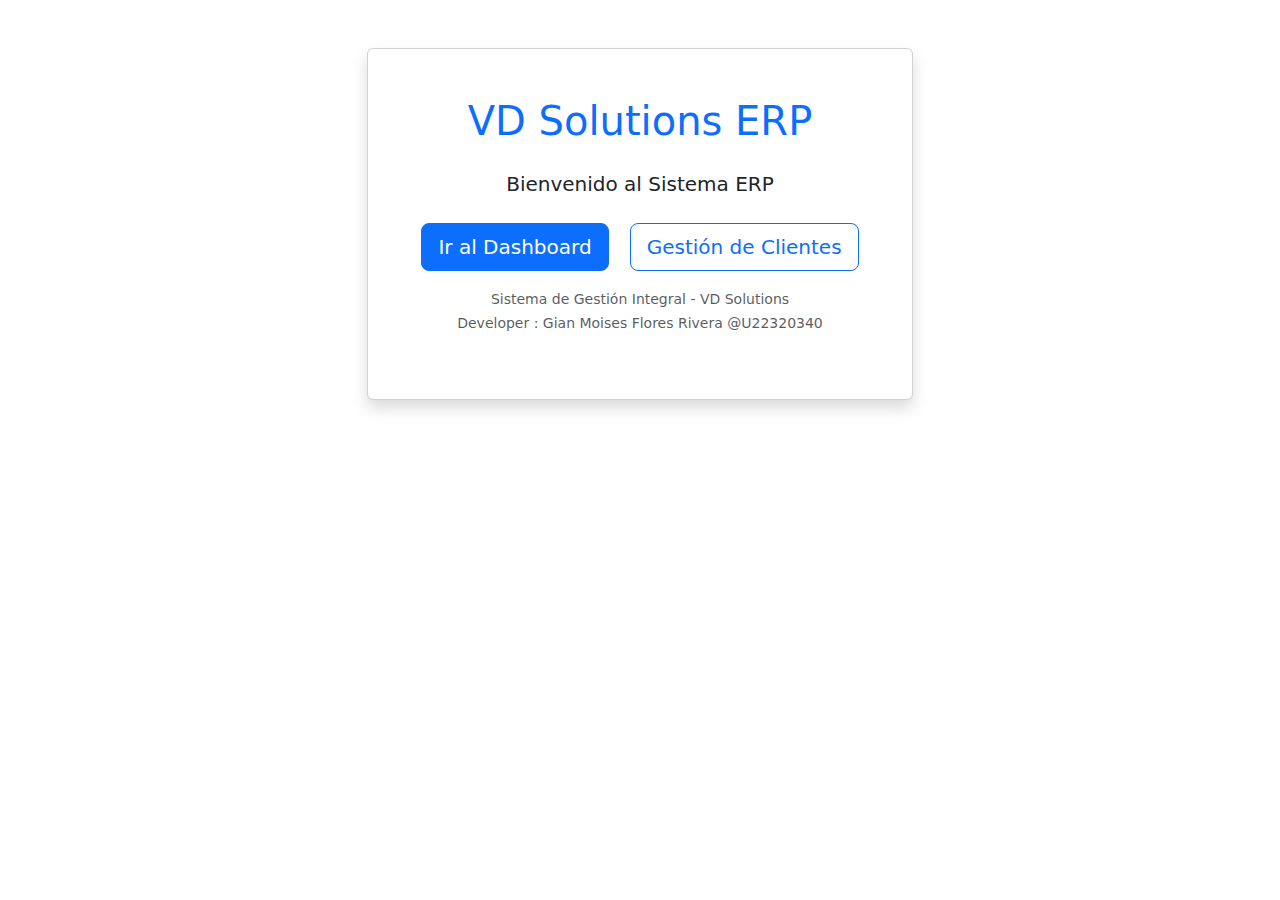
<file: src/main/resources/templates/index.html>
<!DOCTYPE html>
<html xmlns:th="http://www.thymeleaf.org">
<head>
    <meta charset="UTF-8">
    <title>VD Solutions ERP</title>
    <link href="https://cdn.jsdelivr.net/npm/bootstrap@5.1.3/dist/css/bootstrap.min.css" rel="stylesheet">
</head>
<body>
    <div class="container mt-5">
        <div class="row">
            <div class="col-md-6 offset-md-3 text-center">
                <div class="card shadow">
                    <div class="card-body p-5">
                        <h1 class="card-title text-primary mb-4">
                            <i class="fas fa-shield-alt"></i> VD Solutions ERP
                        </h1>
                        <p class="card-text fs-5" th:text="${mensaje}">Bienvenido al Sistema ERP</p>
                        <div class="mt-4">
                            <a th:href="@{/dashboard}" class="btn btn-primary btn-lg me-3">
                                <i class="fas fa-tachometer-alt"></i> Ir al Dashboard
                            </a>
                            <a th:href="@{/clientes}" class="btn btn-outline-primary btn-lg">
                                <i class="fas fa-users"></i> Gestión de Clientes
                            </a>
                        </div>
                        <div class="mt-3">
                            <small class="text-muted">
                                Sistema de Gestión Integral - VD Solutions
                                <p>Developer : Gian Moises Flores Rivera @U22320340
                            </small>
                        </div>
                    </div>
                </div>
            </div>
        </div>
    </div>
</body>
</html>
</file>
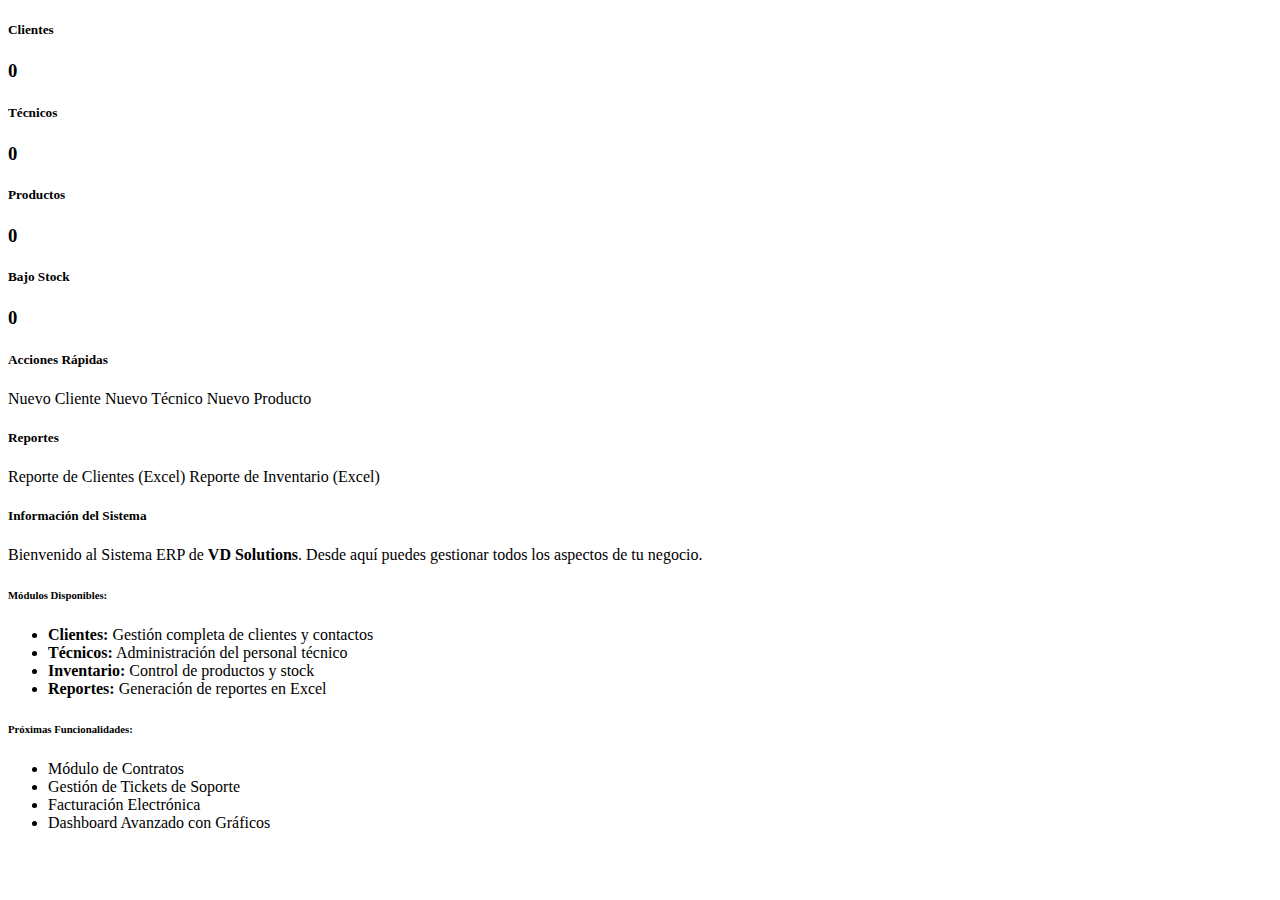
<file: src/main/resources/templates/dashboard.html>
<!DOCTYPE html>
<html xmlns:th="http://www.thymeleaf.org"
      layout:decorate="~{fragments/layout}">
<head>
    <title>Dashboard - VD Solutions ERP</title>
</head>
<body>
    <div layout:fragment="content">
        <!-- Estadísticas Rápidas -->
        <div class="row mb-4">
            <div class="col-md-3">
                <div class="card text-white bg-primary">
                    <div class="card-body">
                        <div class="d-flex justify-content-between">
                            <div>
                                <h5><i class="fas fa-users"></i> Clientes</h5>
                                <h3 th:text="${totalClientes}">0</h3>
                            </div>
                            <div class="align-self-center">
                                <i class="fas fa-users fa-2x opacity-50"></i>
                            </div>
                        </div>
                    </div>
                </div>
            </div>
            <div class="col-md-3">
                <div class="card text-white bg-success">
                    <div class="card-body">
                        <div class="d-flex justify-content-between">
                            <div>
                                <h5><i class="fas fa-tools"></i> Técnicos</h5>
                                <h3 th:text="${totalTecnicos}">0</h3>
                            </div>
                            <div class="align-self-center">
                                <i class="fas fa-tools fa-2x opacity-50"></i>
                            </div>
                        </div>
                    </div>
                </div>
            </div>
            <div class="col-md-3">
                <div class="card text-white bg-warning">
                    <div class="card-body">
                        <div class="d-flex justify-content-between">
                            <div>
                                <h5><i class="fas fa-boxes"></i> Productos</h5>
                                <h3 th:text="${totalProductos}">0</h3>
                            </div>
                            <div class="align-self-center">
                                <i class="fas fa-boxes fa-2x opacity-50"></i>
                            </div>
                        </div>
                    </div>
                </div>
            </div>
            <div class="col-md-3">
                <div class="card text-white bg-info">
                    <div class="card-body">
                        <div class="d-flex justify-content-between">
                            <div>
                                <h5><i class="fas fa-exclamation-triangle"></i> Bajo Stock</h5>
                                <h3 th:text="${productosBajoStock}">0</h3>
                            </div>
                            <div class="align-self-center">
                                <i class="fas fa-exclamation-triangle fa-2x opacity-50"></i>
                            </div>
                        </div>
                    </div>
                </div>
            </div>
        </div>

        <div class="row">
            <!-- Acciones Rápidas -->
            <div class="col-md-6">
                <div class="card">
                    <div class="card-header">
                        <h5><i class="fas fa-bolt me-2"></i>Acciones Rápidas</h5>
                    </div>
                    <div class="card-body">
                        <div class="d-grid gap-2">
                            <a th:href="@{/clientes/nuevo}" class="btn btn-outline-primary btn-lg">
                                <i class="fas fa-plus me-2"></i>Nuevo Cliente
                            </a>
                            <a th:href="@{/tecnicos/nuevo}" class="btn btn-outline-success btn-lg">
                                <i class="fas fa-plus me-2"></i>Nuevo Técnico
                            </a>
                            <a th:href="@{/productos/nuevo}" class="btn btn-outline-warning btn-lg">
                                <i class="fas fa-plus me-2"></i>Nuevo Producto
                            </a>
                        </div>
                    </div>
                </div>
            </div>

            <!-- Reportes -->
            <div class="col-md-6">
                <div class="card">
                    <div class="card-header">
                        <h5><i class="fas fa-chart-bar me-2"></i>Reportes</h5>
                    </div>
                    <div class="card-body">
                        <div class="d-grid gap-2">
                            <a th:href="@{/reportes/clientes/excel}" class="btn btn-outline-info">
                                <i class="fas fa-file-excel me-2"></i>Reporte de Clientes (Excel)
                            </a>
                            <a th:href="@{/reportes/inventario/excel}" class="btn btn-outline-info">
                                <i class="fas fa-file-excel me-2"></i>Reporte de Inventario (Excel)
                            </a>
                        </div>
                    </div>
                </div>
            </div>
        </div>

        <!-- Información del Sistema -->
        <div class="row mt-4">
            <div class="col-12">
                <div class="card">
                    <div class="card-header">
                        <h5><i class="fas fa-info-circle me-2"></i>Información del Sistema</h5>
                    </div>
                    <div class="card-body">
                        <p>Bienvenido al Sistema ERP de <strong>VD Solutions</strong>. Desde aquí puedes gestionar todos los aspectos de tu negocio.</p>
                        <div class="row">
                            <div class="col-md-6">
                                <h6>Módulos Disponibles:</h6>
                                <ul>
                                    <li><strong>Clientes:</strong> Gestión completa de clientes y contactos</li>
                                    <li><strong>Técnicos:</strong> Administración del personal técnico</li>
                                    <li><strong>Inventario:</strong> Control de productos y stock</li>
                                    <li><strong>Reportes:</strong> Generación de reportes en Excel</li>
                                </ul>
                            </div>
                            <div class="col-md-6">
                                <h6>Próximas Funcionalidades:</h6>
                                <ul>
                                    <li>Módulo de Contratos</li>
                                    <li>Gestión de Tickets de Soporte</li>
                                    <li>Facturación Electrónica</li>
                                    <li>Dashboard Avanzado con Gráficos</li>
                                </ul>
                            </div>
                        </div>
                    </div>
                </div>
            </div>
        </div>
    </div>
</body>
</html>
</file>
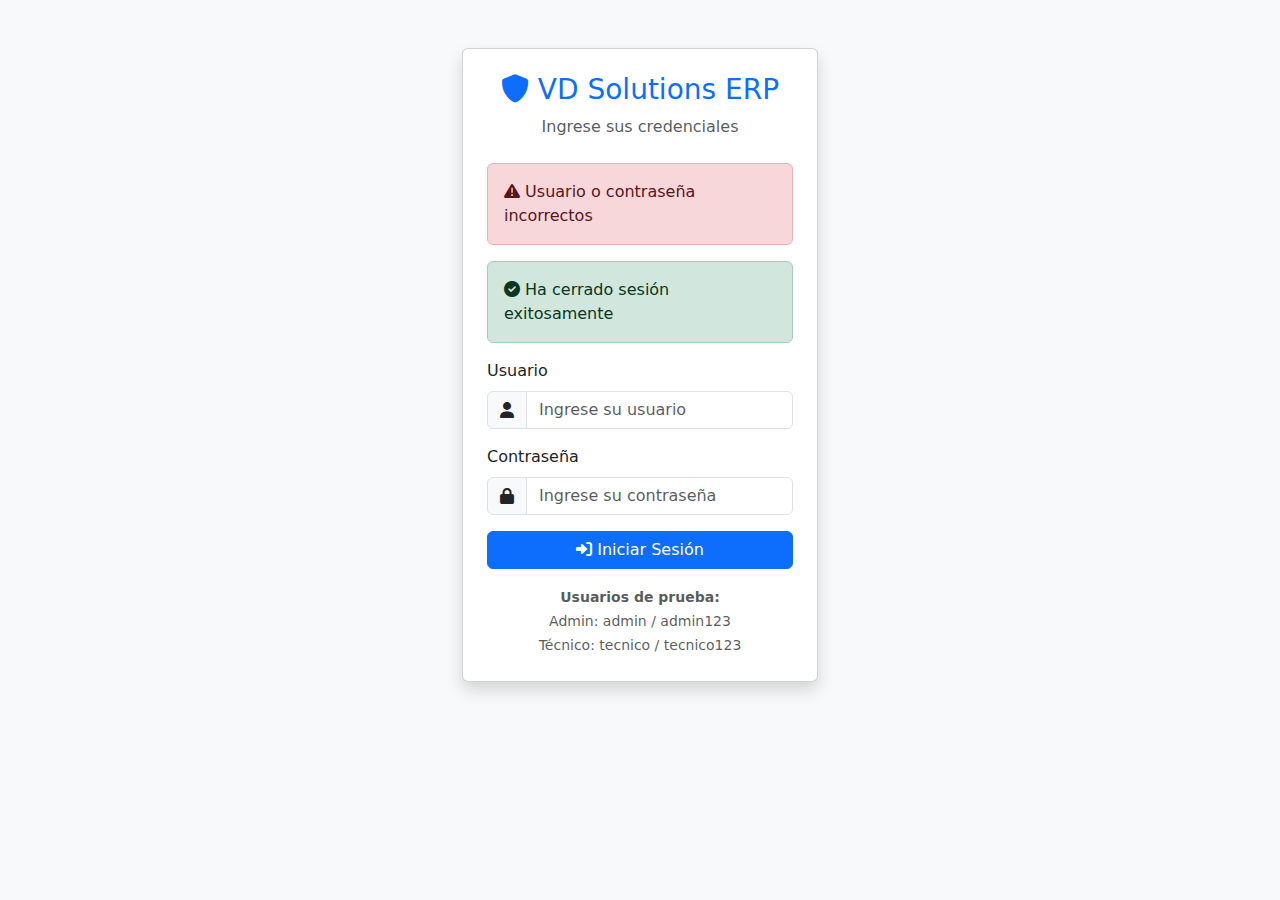
<file: src/main/resources/templates/auth/login.html>
<!DOCTYPE html>
<html xmlns:th="http://www.thymeleaf.org">
<head>
    <meta charset="UTF-8">
    <title>Login - VD Solutions ERP</title>
    <link href="https://cdn.jsdelivr.net/npm/bootstrap@5.1.3/dist/css/bootstrap.min.css" rel="stylesheet">
    <link rel="stylesheet" href="https://cdnjs.cloudflare.com/ajax/libs/font-awesome/6.0.0/css/all.min.css">
</head>
<body class="bg-light">
    <div class="container">
        <div class="row justify-content-center mt-5">
            <div class="col-md-6 col-lg-4">
                <div class="card shadow">
                    <div class="card-body p-4">
                        <div class="text-center mb-4">
                            <h3 class="text-primary">
                                <i class="fas fa-shield-alt"></i> VD Solutions ERP
                            </h3>
                            <p class="text-muted">Ingrese sus credenciales</p>
                        </div>

                        <form th:action="@{/login}" method="post">
                            <div th:if="${param.error}" class="alert alert-danger">
                                <i class="fas fa-exclamation-triangle"></i>
                                Usuario o contraseña incorrectos
                            </div>
                            <div th:if="${param.logout}" class="alert alert-success">
                                <i class="fas fa-check-circle"></i>
                                Ha cerrado sesión exitosamente
                            </div>

                            <div class="mb-3">
                                <label for="username" class="form-label">Usuario</label>
                                <div class="input-group">
                                    <span class="input-group-text">
                                        <i class="fas fa-user"></i>
                                    </span>
                                    <input type="text" class="form-control" id="username" name="username" 
                                           placeholder="Ingrese su usuario" required>
                                </div>
                            </div>

                            <div class="mb-3">
                                <label for="password" class="form-label">Contraseña</label>
                                <div class="input-group">
                                    <span class="input-group-text">
                                        <i class="fas fa-lock"></i>
                                    </span>
                                    <input type="password" class="form-control" id="password" name="password" 
                                           placeholder="Ingrese su contraseña" required>
                                </div>
                            </div>

                            <button type="submit" class="btn btn-primary w-100">
                                <i class="fas fa-sign-in-alt"></i> Iniciar Sesión
                            </button>
                        </form>

                        <div class="mt-3 text-center">
                            <small class="text-muted">
                                <strong>Usuarios de prueba:</strong><br>
                                Admin: admin / admin123<br>
                                Técnico: tecnico / tecnico123
                            </small>
                        </div>
                    </div>
                </div>
            </div>
        </div>
    </div>
</body>
</html>
</file>
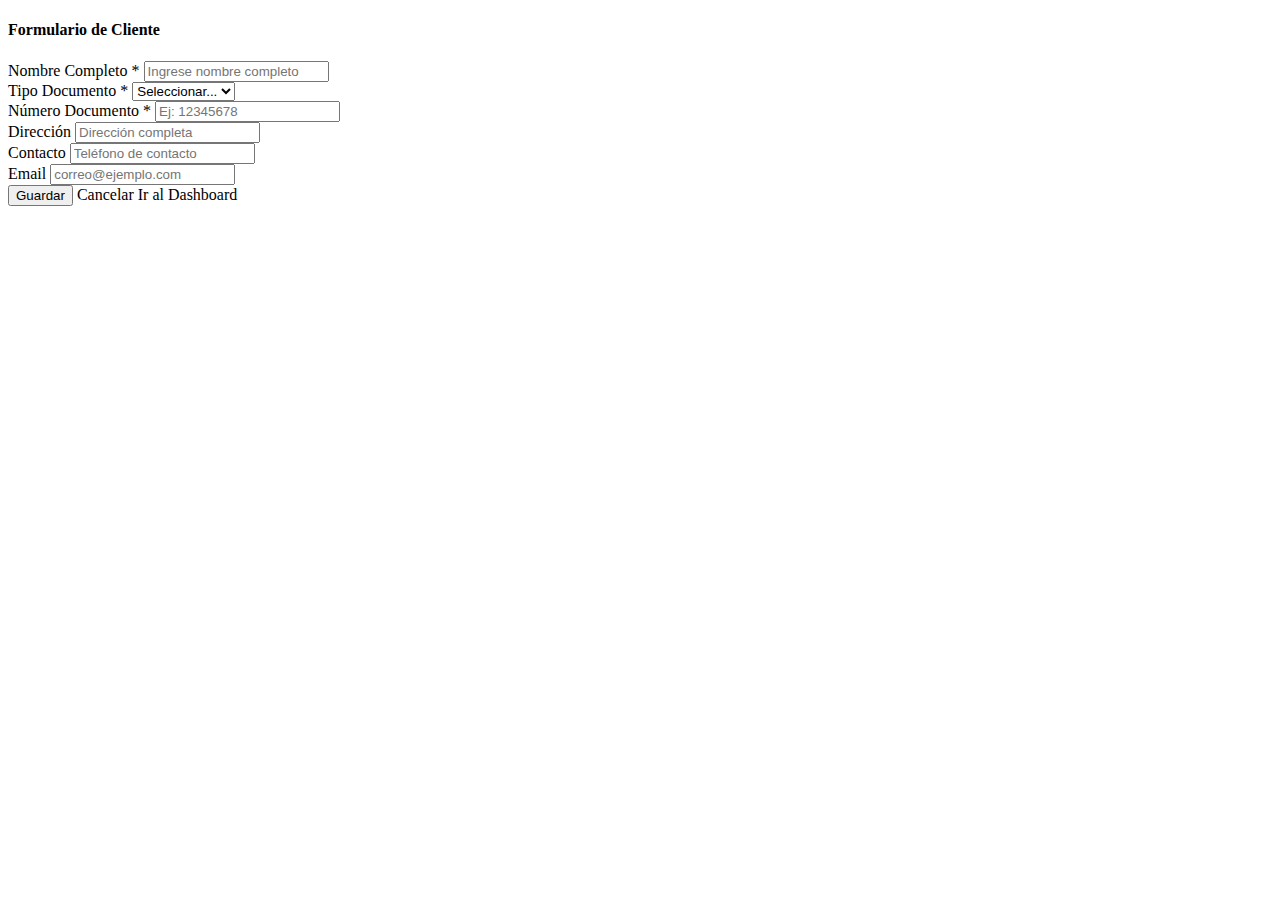
<file: src/main/resources/templates/clientes/formulario.html>
<!DOCTYPE html>
<html xmlns:th="http://www.thymeleaf.org"
      xmlns:sec="http://www.thymeleaf.org/thymeleaf-extras-springsecurity6"
      layout:decorate="~{fragments/layout}">
<head>
    <title th:text="${titulo} + ' - VD Solutions ERP'">Cliente - VD Solutions ERP</title>
</head>
<body>
    <div layout:fragment="content">
        <div class="card">
            <div class="card-header" th:classappend="${cliente.idCliente != null} ? 'bg-warning' : 'bg-primary'">
                <h4 class="mb-0 text-white">
                    <i class="fas" th:classappend="${cliente.idCliente != null} ? 'fa-edit' : 'fa-plus'"></i>
                    <span th:text="${titulo}">Formulario de Cliente</span>
                </h4>
            </div>
            <div class="card-body">
                <form th:action="@{/clientes/guardar}" th:object="${cliente}" method="post">
                    <input type="hidden" th:field="*{idCliente}">
                    
                    <div class="row mb-3">
                        <div class="col-md-6">
                            <label for="nombre" class="form-label">Nombre Completo *</label>
                            <input type="text" th:field="*{nombre}" class="form-control" 
                                   id="nombre" required placeholder="Ingrese nombre completo">
                        </div>
                        <div class="col-md-3">
                            <label for="tipoDocumento" class="form-label">Tipo Documento *</label>
                            <select th:field="*{tipoDocumento}" class="form-select" id="tipoDocumento" required>
                                <option value="">Seleccionar...</option>
                                <option th:each="tipo : ${tiposDocumento}" 
                                        th:value="${tipo}" 
                                        th:text="${tipo}">
                                </option>
                            </select>
                        </div>
                        <div class="col-md-3">
                            <label for="numeroDocumento" class="form-label">Número Documento *</label>
                            <input type="text" th:field="*{numeroDocumento}" class="form-control" 
                                   id="numeroDocumento" required placeholder="Ej: 12345678">
                        </div>
                    </div>
                    
                    <div class="row mb-3">
                        <div class="col-md-6">
                            <label for="direccion" class="form-label">Dirección</label>
                            <input type="text" th:field="*{direccion}" class="form-control" 
                                   id="direccion" placeholder="Dirección completa">
                        </div>
                        <div class="col-md-3">
                            <label for="contacto" class="form-label">Contacto</label>
                            <input type="text" th:field="*{contacto}" class="form-control" 
                                   id="contacto" placeholder="Teléfono de contacto">
                        </div>
                        <div class="col-md-3">
                            <label for="email" class="form-label">Email</label>
                            <input type="email" th:field="*{email}" class="form-control" 
                                   id="email" placeholder="correo@ejemplo.com">
                        </div>
                    </div>
                    
                    <div class="row">
                        <div class="col-12">
                            <div class="d-flex gap-2">
                                <button type="submit" class="btn btn-success">
                                    <i class="fas fa-save me-2"></i> 
                                    <span th:text="${cliente.idCliente != null} ? 'Actualizar' : 'Guardar'">Guardar</span>
                                </button>
                                <a th:href="@{/clientes}" class="btn btn-secondary">
                                    <i class="fas fa-times me-2"></i> Cancelar
                                </a>
                                <a th:href="@{/dashboard}" class="btn btn-outline-primary ms-auto">
                                    <i class="fas fa-home me-2"></i> Ir al Dashboard
                                </a>
                            </div>
                        </div>
                    </div>
                </form>
            </div>
        </div>
    </div>
</body>
</html>
</file>
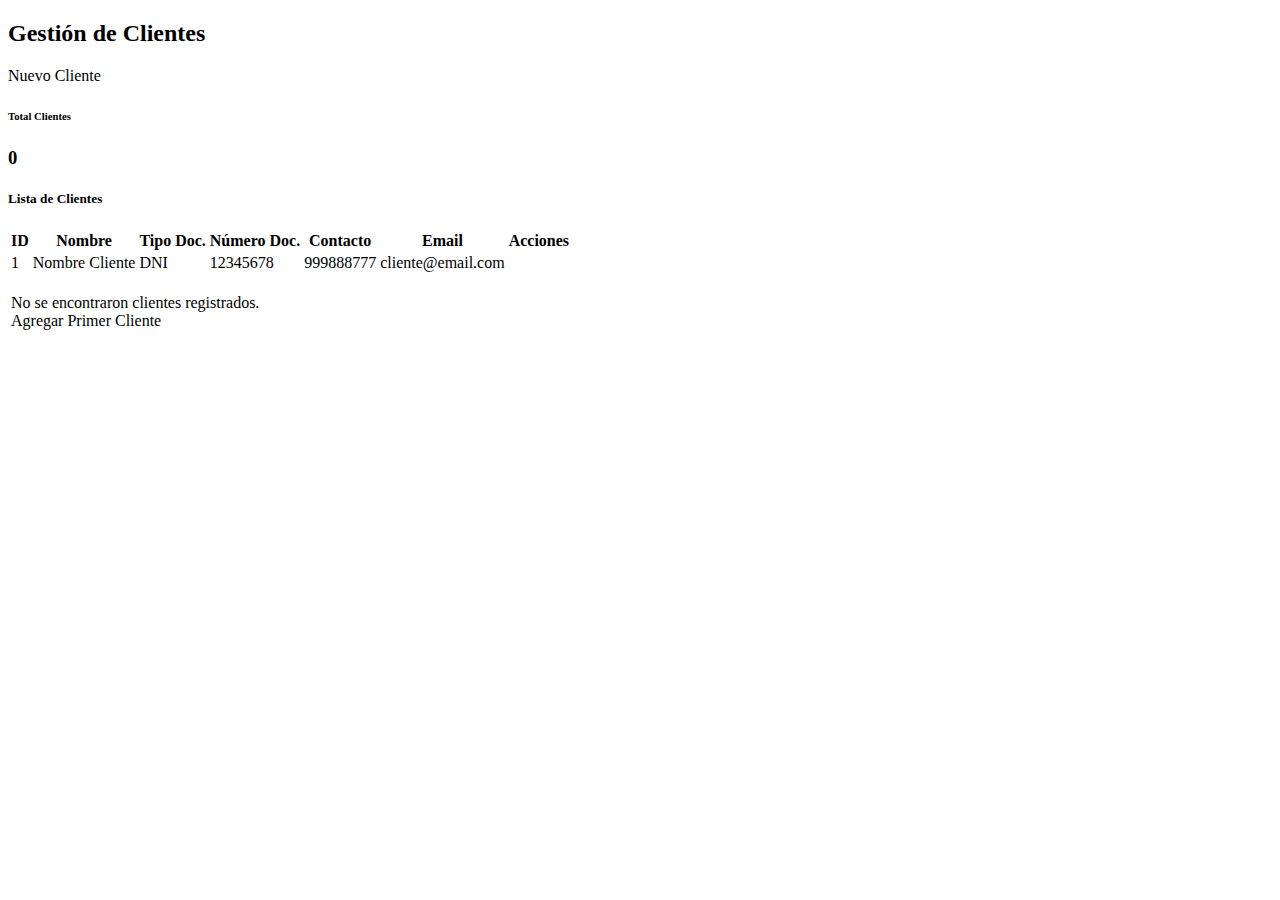
<file: src/main/resources/templates/clientes/lista.html>
<!DOCTYPE html>
<html xmlns:th="http://www.thymeleaf.org"
      xmlns:sec="http://www.thymeleaf.org/thymeleaf-extras-springsecurity6"
      layout:decorate="~{fragments/layout}">
<head>
    <title>Clientes - VD Solutions ERP</title>
    <link rel="stylesheet" th:href="@{/css/style.css}">
<script th:src="@{/js/app.js}"></script>
</head>
<body>
    <div layout:fragment="content">
        <div class="d-flex justify-content-between align-items-center mb-4">
            <h2 class="mb-0"><i class="fas fa-users me-2"></i>Gestión de Clientes</h2>
            <a th:href="@{/clientes/nuevo}" class="btn btn-primary">
                <i class="fas fa-plus me-2"></i> Nuevo Cliente
            </a>
        </div>

        <!-- Estadísticas -->
        <div class="row mb-4">
            <div class="col-md-3">
                <div class="card bg-primary text-white">
                    <div class="card-body text-center">
                        <h6 class="card-title">Total Clientes</h6>
                        <h3 th:text="${#lists.size(clientes)}" class="mb-0">0</h3>
                    </div>
                </div>
            </div>
        </div>

        <!-- Tabla de Clientes -->
        <div class="card">
            <div class="card-header">
                <h5 class="mb-0"><i class="fas fa-list me-2"></i>Lista de Clientes</h5>
            </div>
            <div class="card-body">
                <div class="table-responsive">
                    <table class="table table-striped table-hover">
                        <thead>
                            <tr>
                                <th>ID</th>
                                <th>Nombre</th>
                                <th>Tipo Doc.</th>
                                <th>Número Doc.</th>
                                <th>Contacto</th>
                                <th>Email</th>
                                <th>Acciones</th>
                            </tr>
                        </thead>
                        <tbody>
                            <tr th:each="cliente : ${clientes}">
                                <td th:text="${cliente.idCliente}">1</td>
                                <td th:text="${cliente.nombre}">Nombre Cliente</td>
                                <td>
                                    <span class="badge bg-secondary" th:text="${cliente.tipoDocumento}">DNI</span>
                                </td>
                                <td th:text="${cliente.numeroDocumento}">12345678</td>
                                <td th:text="${cliente.contacto}">999888777</td>
                                <td th:text="${cliente.email}">cliente@email.com</td>
                                <td>
                                    <div class="btn-group btn-group-sm">
                                        <a th:href="@{/clientes/editar/{id}(id=${cliente.idCliente})}" 
                                           class="btn btn-warning" title="Editar">
                                            <i class="fas fa-edit"></i>
                                        </a>
                                        <a th:href="@{/clientes/eliminar/{id}(id=${cliente.idCliente})}" 
                                           class="btn btn-danger" title="Eliminar"
                                           onclick="return confirm('¿Está seguro de eliminar este cliente?')">
                                            <i class="fas fa-trash"></i>
                                        </a>
                                    </div>
                                </td>
                            </tr>
                            <tr th:if="${#lists.isEmpty(clientes)}">
                                <td colspan="7" class="text-center text-muted py-4">
                                    <i class="fas fa-info-circle fa-2x mb-3"></i>
                                    <br>
                                    No se encontraron clientes registrados.
                                    <br>
                                    <a th:href="@{/clientes/nuevo}" class="btn btn-primary btn-sm mt-2">
                                        <i class="fas fa-plus me-1"></i> Agregar Primer Cliente
                                    </a>
                                </td>
                            </tr>
                        </tbody>
                    </table>
                </div>
            </div>
        </div>
    </div>
</body>
</html>
</file>
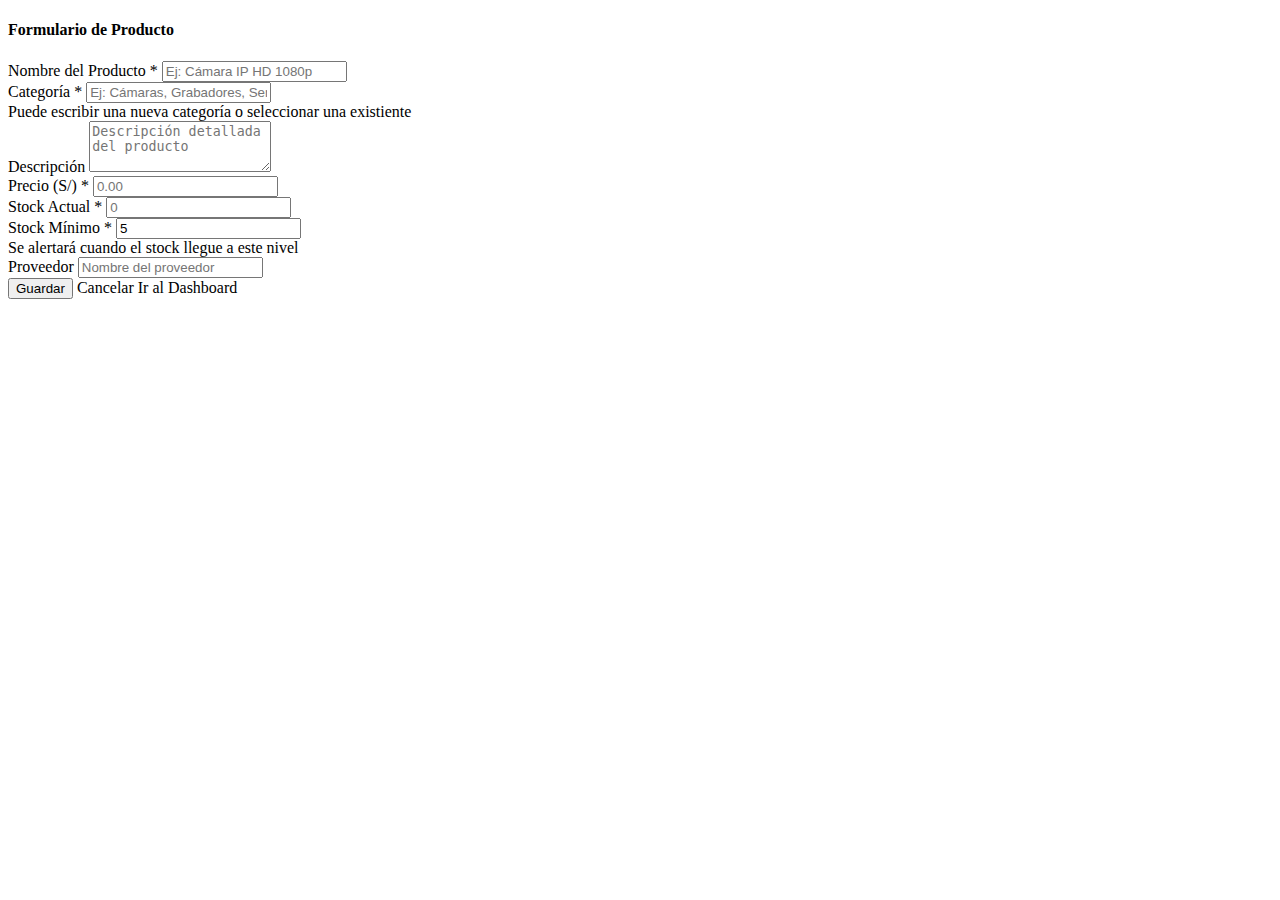
<file: src/main/resources/templates/productos/formulario.html>
<!DOCTYPE html>
<html xmlns:th="http://www.thymeleaf.org"
      layout:decorate="~{fragments/layout}">
<head>
    <title th:text="${titulo} + ' - VD Solutions ERP'">Producto - VD Solutions ERP</title>
</head>
<body>
    <div layout:fragment="content">
        <div class="card">
            <div class="card-header" th:classappend="${producto.idProducto != null} ? 'bg-warning' : 'bg-warning'">
                <h4 class="mb-0 text-white" th:text="${titulo}">
                    <i class="fas" th:classappend="${producto.idProducto != null} ? 'fa-edit' : 'fa-plus'"></i>
                    Formulario de Producto
                </h4>
            </div>
            <div class="card-body">
                <form th:action="@{/productos/guardar}" th:object="${producto}" method="post">
                    <!-- Campo oculto para ID -->
                    <input type="hidden" th:field="*{idProducto}">
                    
                    <div class="row mb-3">
                        <div class="col-md-6">
                            <label for="nombre" class="form-label">Nombre del Producto *</label>
                            <input type="text" th:field="*{nombre}" class="form-control" 
                                   id="nombre" required placeholder="Ej: Cámara IP HD 1080p">
                        </div>
                        <div class="col-md-6">
                            <label for="categoria" class="form-label">Categoría *</label>
                            <input type="text" th:field="*{categoria}" class="form-control" 
                                   id="categoria" required placeholder="Ej: Cámaras, Grabadores, Sensores"
                                   list="categoriasList">
                            <datalist id="categoriasList">
                                <option th:each="cat : ${categorias}" th:value="${cat}"></option>
                            </datalist>
                            <div class="form-text">Puede escribir una nueva categoría o seleccionar una existiente</div>
                        </div>
                    </div>
                    
                    <div class="row mb-3">
                        <div class="col-12">
                            <label for="descripcion" class="form-label">Descripción</label>
                            <textarea th:field="*{descripcion}" class="form-control" 
                                      id="descripcion" rows="3" placeholder="Descripción detallada del producto"></textarea>
                        </div>
                    </div>

                    <div class="row mb-3">
                        <div class="col-md-4">
                            <label for="precio" class="form-label">Precio (S/) *</label>
                            <input type="number" th:field="*{precio}" class="form-control" 
                                   id="precio" required min="0" step="0.01" placeholder="0.00">
                        </div>
                        <div class="col-md-4">
                            <label for="stock" class="form-label">Stock Actual *</label>
                            <input type="number" th:field="*{stock}" class="form-control" 
                                   id="stock" required min="0" placeholder="0">
                        </div>
                        <div class="col-md-4">
                            <label for="stockMinimo" class="form-label">Stock Mínimo *</label>
                            <input type="number" th:field="*{stockMinimo}" class="form-control" 
                                   id="stockMinimo" required min="0" placeholder="5" value="5">
                            <div class="form-text">Se alertará cuando el stock llegue a este nivel</div>
                        </div>
                    </div>

                    <div class="row mb-3">
                        <div class="col-12">
                            <label for="proveedor" class="form-label">Proveedor</label>
                            <input type="text" th:field="*{proveedor}" class="form-control" 
                                   id="proveedor" placeholder="Nombre del proveedor">
                        </div>
                    </div>
                    
                    <div class="row">
                        <div class="col-12">
                            <div class="d-flex gap-2">
                                <button type="submit" class="btn btn-success">
                                    <i class="fas fa-save me-2"></i> 
                                    <span th:text="${producto.idProducto != null} ? 'Actualizar' : 'Guardar'">Guardar</span>
                                </button>
                                <a th:href="@{/productos}" class="btn btn-secondary">
                                    <i class="fas fa-times me-2"></i> Cancelar
                                </a>
                                <a th:href="@{/dashboard}" class="btn btn-outline-primary ms-auto">
                                    <i class="fas fa-home me-2"></i> Ir al Dashboard
                                </a>
                            </div>
                        </div>
                    </div>
                </form>
            </div>
        </div>
    </div>
</body>
</html>
</file>
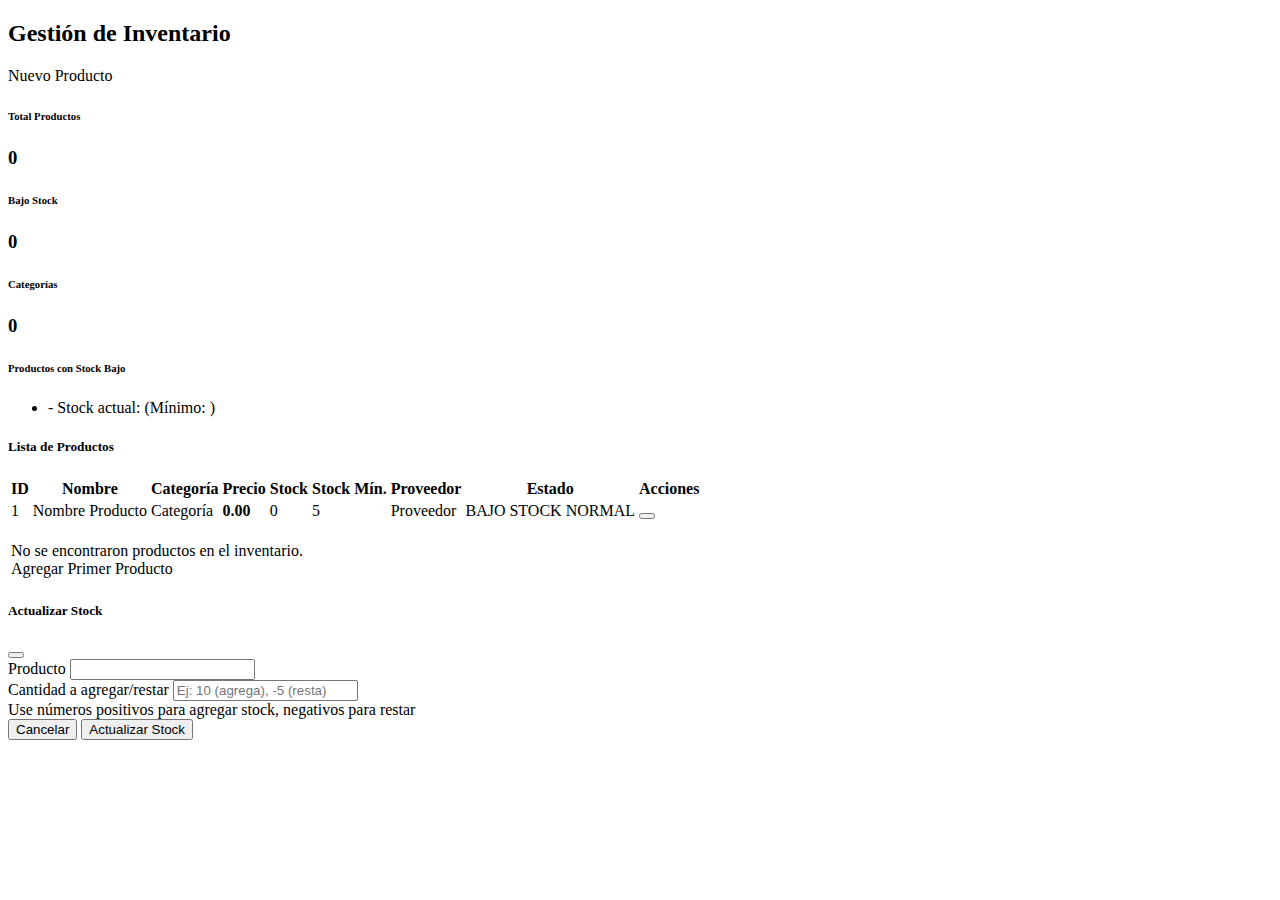
<file: src/main/resources/templates/productos/lista.html>
<!DOCTYPE html>
<html xmlns:th="http://www.thymeleaf.org"
      layout:decorate="~{fragments/layout}">
<head>
    <title>Inventario - VD Solutions ERP</title>
</head>
<body>
    <div layout:fragment="content">
        <div class="d-flex justify-content-between mb-4">
            <h2><i class="fas fa-boxes me-2"></i>Gestión de Inventario</h2>
            <a th:href="@{/productos/nuevo}" class="btn btn-primary">
                <i class="fas fa-plus me-2"></i> Nuevo Producto
            </a>
        </div>

        <!-- Estadísticas -->
        <div class="row mb-4">
            <div class="col-md-3">
                <div class="card bg-light">
                    <div class="card-body text-center">
                        <h6 class="card-title">Total Productos</h6>
                        <h3 th:text="${#lists.size(productos)}" class="text-primary">0</h3>
                    </div>
                </div>
            </div>
            <div class="col-md-3">
                <div class="card bg-light">
                    <div class="card-body text-center">
                        <h6 class="card-title">Bajo Stock</h6>
                        <h3 th:text="${#lists.size(productosBajoStock)}" class="text-warning">0</h3>
                    </div>
                </div>
            </div>
            <div class="col-md-3">
                <div class="card bg-light">
                    <div class="card-body text-center">
                        <h6 class="card-title">Categorías</h6>
                        <h3 th:text="${#lists.size(categorias)}" class="text-info">0</h3>
                    </div>
                </div>
            </div>
        </div>

        <!-- Alertas de Stock Bajo -->
        <div th:if="${not #lists.isEmpty(productosBajoStock)}" class="alert alert-warning">
            <h6><i class="fas fa-exclamation-triangle me-2"></i>Productos con Stock Bajo</h6>
            <ul class="mb-0">
                <li th:each="producto : ${productosBajoStock}">
                    <strong th:text="${producto.nombre}"></strong> - 
                    Stock actual: <span th:text="${producto.stock}" class="badge bg-danger"></span> 
                    (Mínimo: <span th:text="${producto.stockMinimo}"></span>)
                </li>
            </ul>
        </div>

        <!-- Tabla de Productos -->
        <div class="card">
            <div class="card-header">
                <h5 class="mb-0"><i class="fas fa-list me-2"></i>Lista de Productos</h5>
            </div>
            <div class="card-body">
                <div class="table-responsive">
                    <table class="table table-striped table-hover">
                        <thead>
                            <tr>
                                <th>ID</th>
                                <th>Nombre</th>
                                <th>Categoría</th>
                                <th>Precio</th>
                                <th>Stock</th>
                                <th>Stock Mín.</th>
                                <th>Proveedor</th>
                                <th>Estado</th>
                                <th>Acciones</th>
                            </tr>
                        </thead>
                        <tbody>
                            <tr th:each="producto : ${productos}" th:class="${producto.bajoStock} ? 'table-warning'">
                                <td th:text="${producto.idProducto}">1</td>
                                <td th:text="${producto.nombre}">Nombre Producto</td>
                                <td>
                                    <span class="badge bg-info" th:text="${producto.categoria}">Categoría</span>
                                </td>
                                <td>
                                    <strong th:text="'S/ ' + ${#numbers.formatDecimal(producto.precio, 1, 2)}">0.00</strong>
                                </td>
                                <td>
                                    <span th:class="${producto.bajoStock} ? 'badge bg-danger' : 'badge bg-success'" 
                                          th:text="${producto.stock}">
                                        0
                                    </span>
                                </td>
                                <td th:text="${producto.stockMinimo}">5</td>
                                <td th:text="${producto.proveedor}">Proveedor</td>
                                <td>
                                    <span th:if="${producto.bajoStock}" class="badge bg-warning">BAJO STOCK</span>
                                    <span th:unless="${producto.bajoStock}" class="badge bg-success">NORMAL</span>
                                </td>
                                <td>
                                    <div class="btn-group btn-group-sm">
                                        <a th:href="@{/productos/editar/{id}(id=${producto.idProducto})}" 
                                           class="btn btn-warning" title="Editar">
                                            <i class="fas fa-edit"></i>
                                        </a>
                                        <button type="button" class="btn btn-info" data-bs-toggle="modal" 
                                                data-bs-target="#stockModal" 
                                                th:attr="data-producto-id=${producto.idProducto},
                                                         data-producto-nombre=${producto.nombre}"
                                                title="Actualizar Stock">
                                            <i class="fas fa-boxes"></i>
                                        </button>
                                        <a th:href="@{/productos/eliminar/{id}(id=${producto.idProducto})}" 
                                           class="btn btn-danger" title="Eliminar"
                                           onclick="return confirm('¿Está seguro de eliminar este producto?')">
                                            <i class="fas fa-trash"></i>
                                        </a>
                                    </div>
                                </td>
                            </tr>
                            <tr th:if="${#lists.isEmpty(productos)}">
                                <td colspan="9" class="text-center text-muted py-4">
                                    <i class="fas fa-boxes fa-2x mb-3"></i>
                                    <br>
                                    No se encontraron productos en el inventario.
                                    <br>
                                    <a th:href="@{/productos/nuevo}" class="btn btn-primary btn-sm mt-2">
                                        <i class="fas fa-plus me-1"></i> Agregar Primer Producto
                                    </a>
                                </td>
                            </tr>
                        </tbody>
                    </table>
                </div>
            </div>
        </div>

        <!-- Modal para Actualizar Stock -->
        <div class="modal fade" id="stockModal" tabindex="-1">
            <div class="modal-dialog">
                <div class="modal-content">
                    <div class="modal-header">
                        <h5 class="modal-title">Actualizar Stock</h5>
                        <button type="button" class="btn-close" data-bs-dismiss="modal"></button>
                    </div>
                    <div class="modal-body">
                        <form th:action="@{/productos/actualizar-stock/}" method="post" id="stockForm">
                            <input type="hidden" name="id" id="productoId">
                            <div class="mb-3">
                                <label for="productoNombre" class="form-label">Producto</label>
                                <input type="text" class="form-control" id="productoNombre" readonly>
                            </div>
                            <div class="mb-3">
                                <label for="cantidad" class="form-label">Cantidad a agregar/restar</label>
                                <input type="number" class="form-control" id="cantidad" name="cantidad" 
                                       required placeholder="Ej: 10 (agrega), -5 (resta)">
                                <div class="form-text">Use números positivos para agregar stock, negativos para restar</div>
                            </div>
                        </form>
                    </div>
                    <div class="modal-footer">
                        <button type="button" class="btn btn-secondary" data-bs-dismiss="modal">Cancelar</button>
                        <button type="submit" form="stockForm" class="btn btn-primary">Actualizar Stock</button>
                    </div>
                </div>
            </div>
        </div>
    </div>

    <div layout:fragment="scripts">
        <script>
            // Script para el modal de stock
            document.addEventListener('DOMContentLoaded', function() {
                var stockModal = document.getElementById('stockModal');
                stockModal.addEventListener('show.bs.modal', function (event) {
                    var button = event.relatedTarget;
                    var productoId = button.getAttribute('data-producto-id');
                    var productoNombre = button.getAttribute('data-producto-nombre');
                    
                    document.getElementById('productoId').value = productoId;
                    document.getElementById('productoNombre').value = productoNombre;
                    
                    // Actualizar action del form
                    document.getElementById('stockForm').action = '/productos/actualizar-stock/' + productoId;
                });
            });
        </script>
    </div>
</body>
</html>
</file>
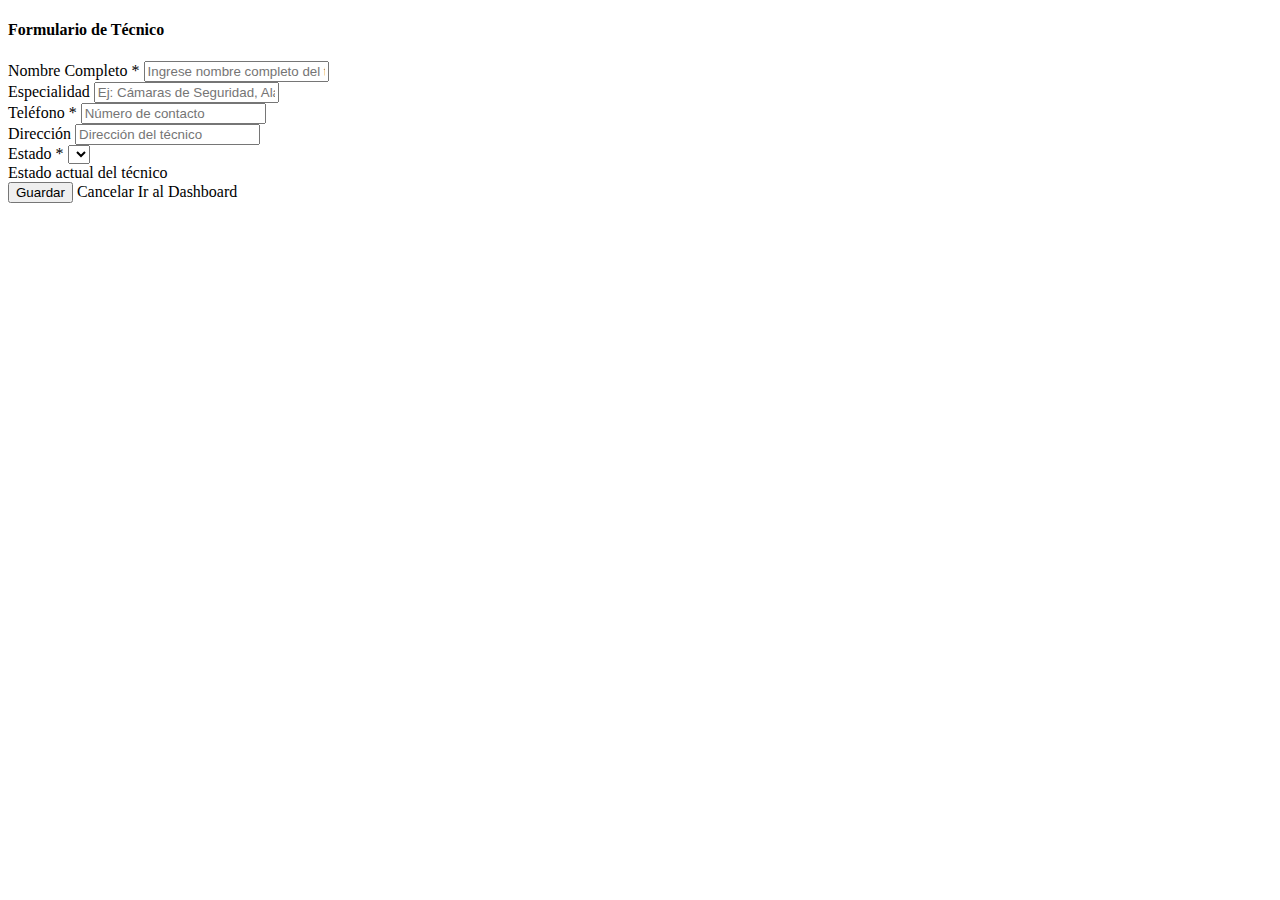
<file: src/main/resources/templates/tecnicos/formulario.html>
<!DOCTYPE html>
<html xmlns:th="http://www.thymeleaf.org"
      layout:decorate="~{fragments/layout}">
<head>
    <title th:text="${titulo} + ' - VD Solutions ERP'">Técnico - VD Solutions ERP</title>
</head>
<body>
    <div layout:fragment="content">
        <div class="card">
            <div class="card-header" th:classappend="${tecnico.idTecnico != null} ? 'bg-warning' : 'bg-success'">
                <h4 class="mb-0 text-white" th:text="${titulo}">
                    <i class="fas" th:classappend="${tecnico.idTecnico != null} ? 'fa-edit' : 'fa-plus'"></i>
                    Formulario de Técnico
                </h4>
            </div>
            <div class="card-body">
                <form th:action="@{/tecnicos/guardar}" th:object="${tecnico}" method="post">
                    <!-- Campo oculto para ID -->
                    <input type="hidden" th:field="*{idTecnico}">
                    
                    <div class="row mb-3">
                        <div class="col-md-6">
                            <label for="nombre" class="form-label">Nombre Completo *</label>
                            <input type="text" th:field="*{nombre}" class="form-control" 
                                   id="nombre" required placeholder="Ingrese nombre completo del técnico">
                        </div>
                        <div class="col-md-6">
                            <label for="especialidad" class="form-label">Especialidad</label>
                            <input type="text" th:field="*{especialidad}" class="form-control" 
                                   id="especialidad" placeholder="Ej: Cámaras de Seguridad, Alarmas, etc.">
                        </div>
                    </div>
                    
                    <div class="row mb-3">
                        <div class="col-md-6">
                            <label for="telefono" class="form-label">Teléfono *</label>
                            <input type="text" th:field="*{telefono}" class="form-control" 
                                   id="telefono" required placeholder="Número de contacto">
                        </div>
                        <div class="col-md-6">
                            <label for="direccion" class="form-label">Dirección</label>
                            <input type="text" th:field="*{direccion}" class="form-control" 
                                   id="direccion" placeholder="Dirección del técnico">
                        </div>
                    </div>

                    <div class="row mb-3">
                        <div class="col-md-6">
                            <label for="estado" class="form-label">Estado *</label>
                            <select th:field="*{estado}" class="form-select" id="estado" required>
                                <option th:each="estado : ${estadosTecnico}" 
                                        th:value="${estado}" 
                                        th:text="${estado}">
                                </option>
                            </select>
                            <div class="form-text">Estado actual del técnico</div>
                        </div>
                    </div>
                    
                    <div class="row">
                        <div class="col-12">
                            <div class="d-flex gap-2">
                                <button type="submit" class="btn btn-success">
                                    <i class="fas fa-save me-2"></i> 
                                    <span th:text="${tecnico.idTecnico != null} ? 'Actualizar' : 'Guardar'">Guardar</span>
                                </button>
                                <a th:href="@{/tecnicos}" class="btn btn-secondary">
                                    <i class="fas fa-times me-2"></i> Cancelar
                                </a>
                                <a th:href="@{/dashboard}" class="btn btn-outline-primary ms-auto">
                                    <i class="fas fa-home me-2"></i> Ir al Dashboard
                                </a>
                            </div>
                        </div>
                    </div>
                </form>
            </div>
        </div>
    </div>
</body>
</html>
</file>
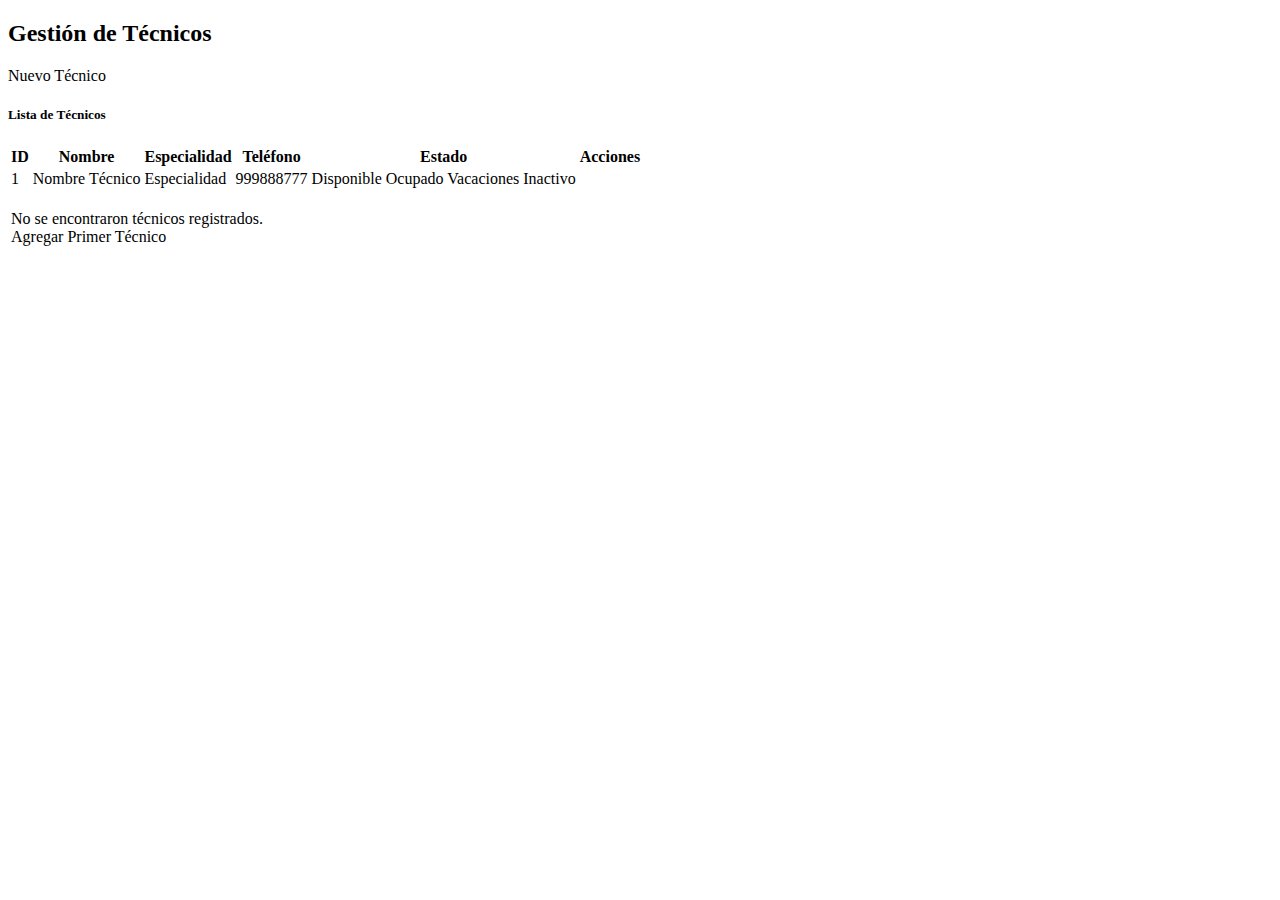
<file: src/main/resources/templates/tecnicos/lista.html>
<!DOCTYPE html>
<html xmlns:th="http://www.thymeleaf.org"
      xmlns:sec="http://www.thymeleaf.org/thymeleaf-extras-springsecurity6"
      layout:decorate="~{fragments/layout}">
<head>
    <title>Técnicos - VD Solutions ERP</title>
    <link rel="stylesheet" th:href="@{/css/style.css}">
<script th:src="@{/js/app.js}"></script>
</head>
<body>
    <div layout:fragment="content">
        <div class="d-flex justify-content-between align-items-center mb-4">
            <h2 class="mb-0"><i class="fas fa-tools me-2"></i>Gestión de Técnicos</h2>
            <a th:href="@{/tecnicos/nuevo}" class="btn btn-primary">
                <i class="fas fa-plus me-2"></i> Nuevo Técnico
            </a>
        </div>

        <!-- Tabla de Técnicos -->
        <div class="card">
            <div class="card-header">
                <h5 class="mb-0"><i class="fas fa-list me-2"></i>Lista de Técnicos</h5>
            </div>
            <div class="card-body">
                <div class="table-responsive">
                    <table class="table table-striped table-hover">
                        <thead>
                            <tr>
                                <th>ID</th>
                                <th>Nombre</th>
                                <th>Especialidad</th>
                                <th>Teléfono</th>
                                <th>Estado</th>
                                <th>Acciones</th>
                            </tr>
                        </thead>
                        <tbody>
                            <tr th:each="tecnico : ${tecnicos}">
                                <td th:text="${tecnico.idTecnico}">1</td>
                                <td th:text="${tecnico.nombre}">Nombre Técnico</td>
                                <td th:text="${tecnico.especialidad}">Especialidad</td>
                                <td th:text="${tecnico.telefono}">999888777</td>
                                <td>
                                    <span th:switch="${tecnico.estado}" class="badge">
                                        <span th:case="DISPONIBLE" class="badge bg-success">Disponible</span>
                                        <span th:case="OCUPADO" class="badge bg-warning">Ocupado</span>
                                        <span th:case="VACACIONES" class="badge bg-info">Vacaciones</span>
                                        <span th:case="INACTIVO" class="badge bg-secondary">Inactivo</span>
                                    </span>
                                </td>
                                <td>
                                    <div class="btn-group btn-group-sm">
                                        <a th:href="@{/tecnicos/editar/{id}(id=${tecnico.idTecnico})}" 
                                           class="btn btn-warning" title="Editar">
                                            <i class="fas fa-edit"></i>
                                        </a>
                                        <a th:href="@{/tecnicos/eliminar/{id}(id=${tecnico.idTecnico})}" 
                                           class="btn btn-danger" title="Eliminar"
                                           onclick="return confirm('¿Está seguro de eliminar este técnico?')">
                                            <i class="fas fa-trash"></i>
                                        </a>
                                    </div>
                                </td>
                            </tr>
                            <tr th:if="${#lists.isEmpty(tecnicos)}">
                                <td colspan="6" class="text-center text-muted py-4">
                                    <i class="fas fa-tools fa-2x mb-3"></i>
                                    <br>
                                    No se encontraron técnicos registrados.
                                    <br>
                                    <a th:href="@{/tecnicos/nuevo}" class="btn btn-primary btn-sm mt-2">
                                        <i class="fas fa-plus me-1"></i> Agregar Primer Técnico
                                    </a>
                                </td>
                            </tr>
                        </tbody>
                    </table>
                </div>
            </div>
        </div>
    </div>
</body>
</html>
</file>
